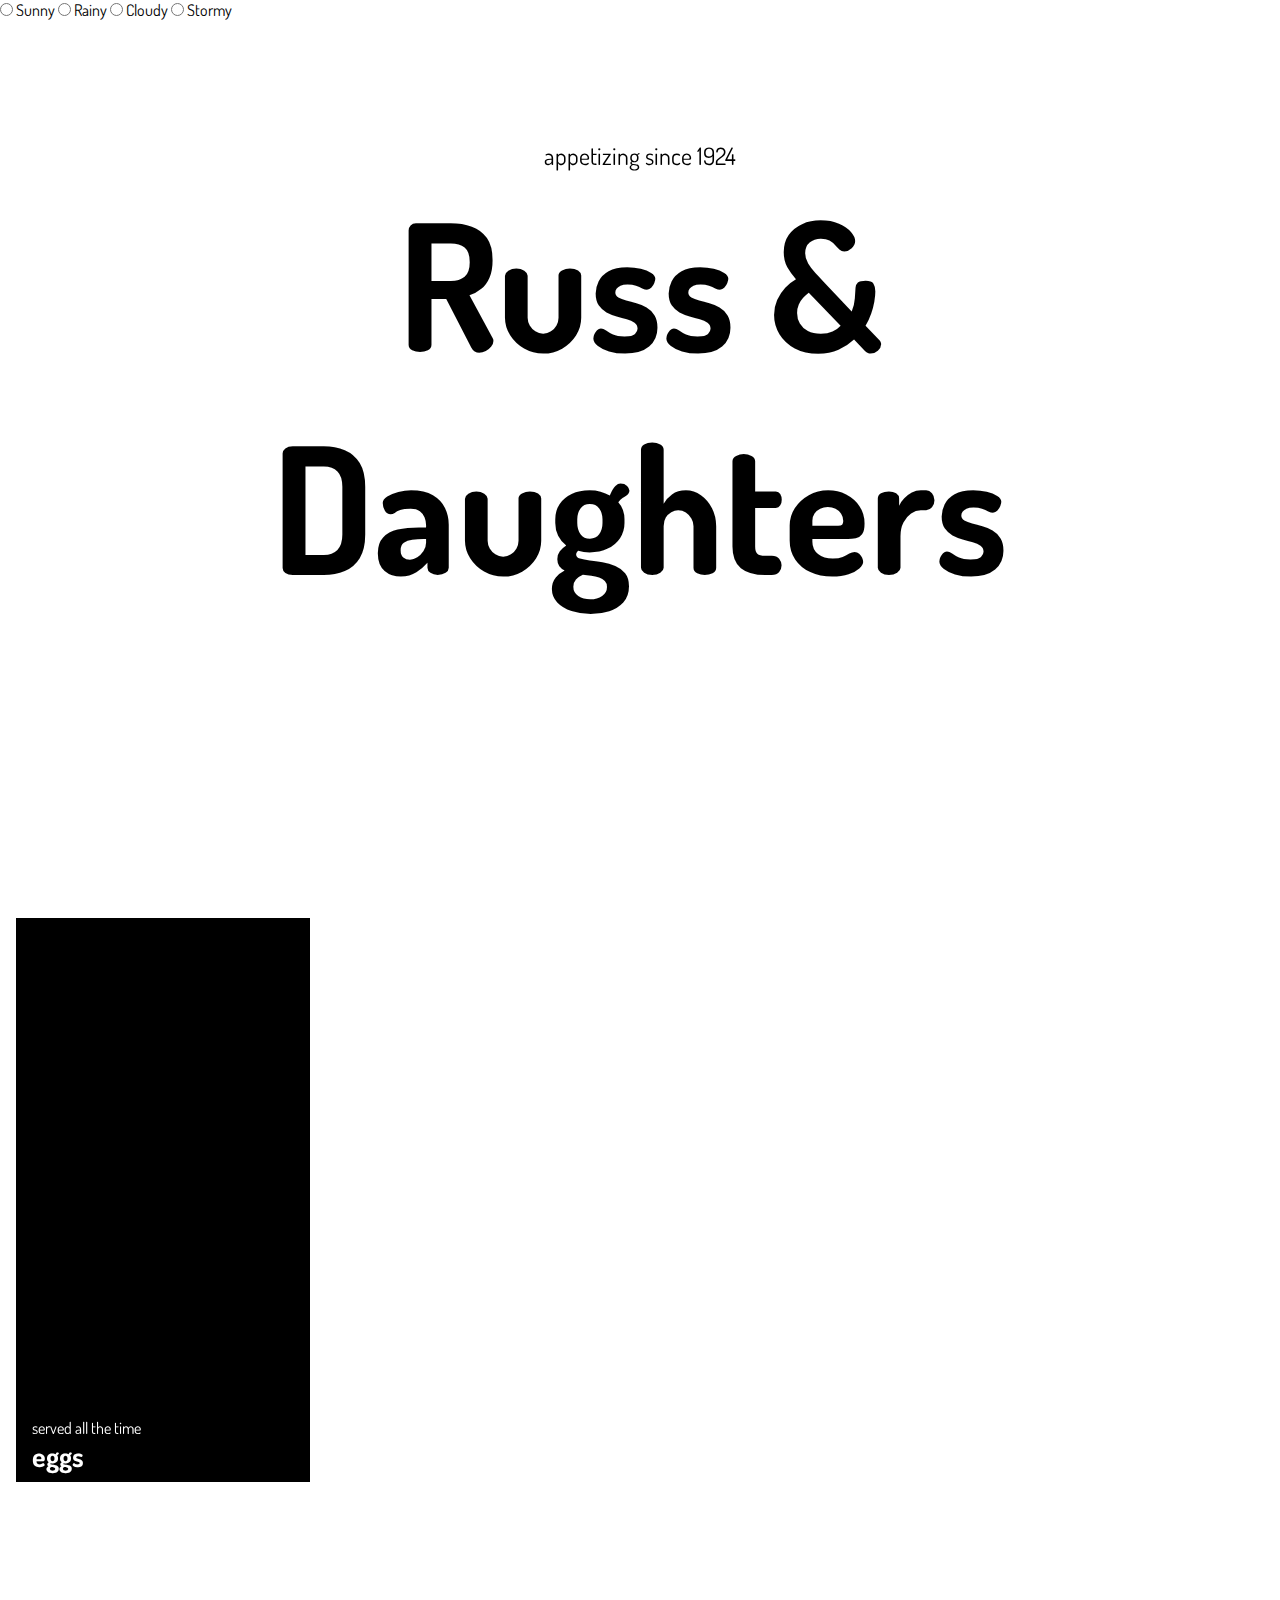
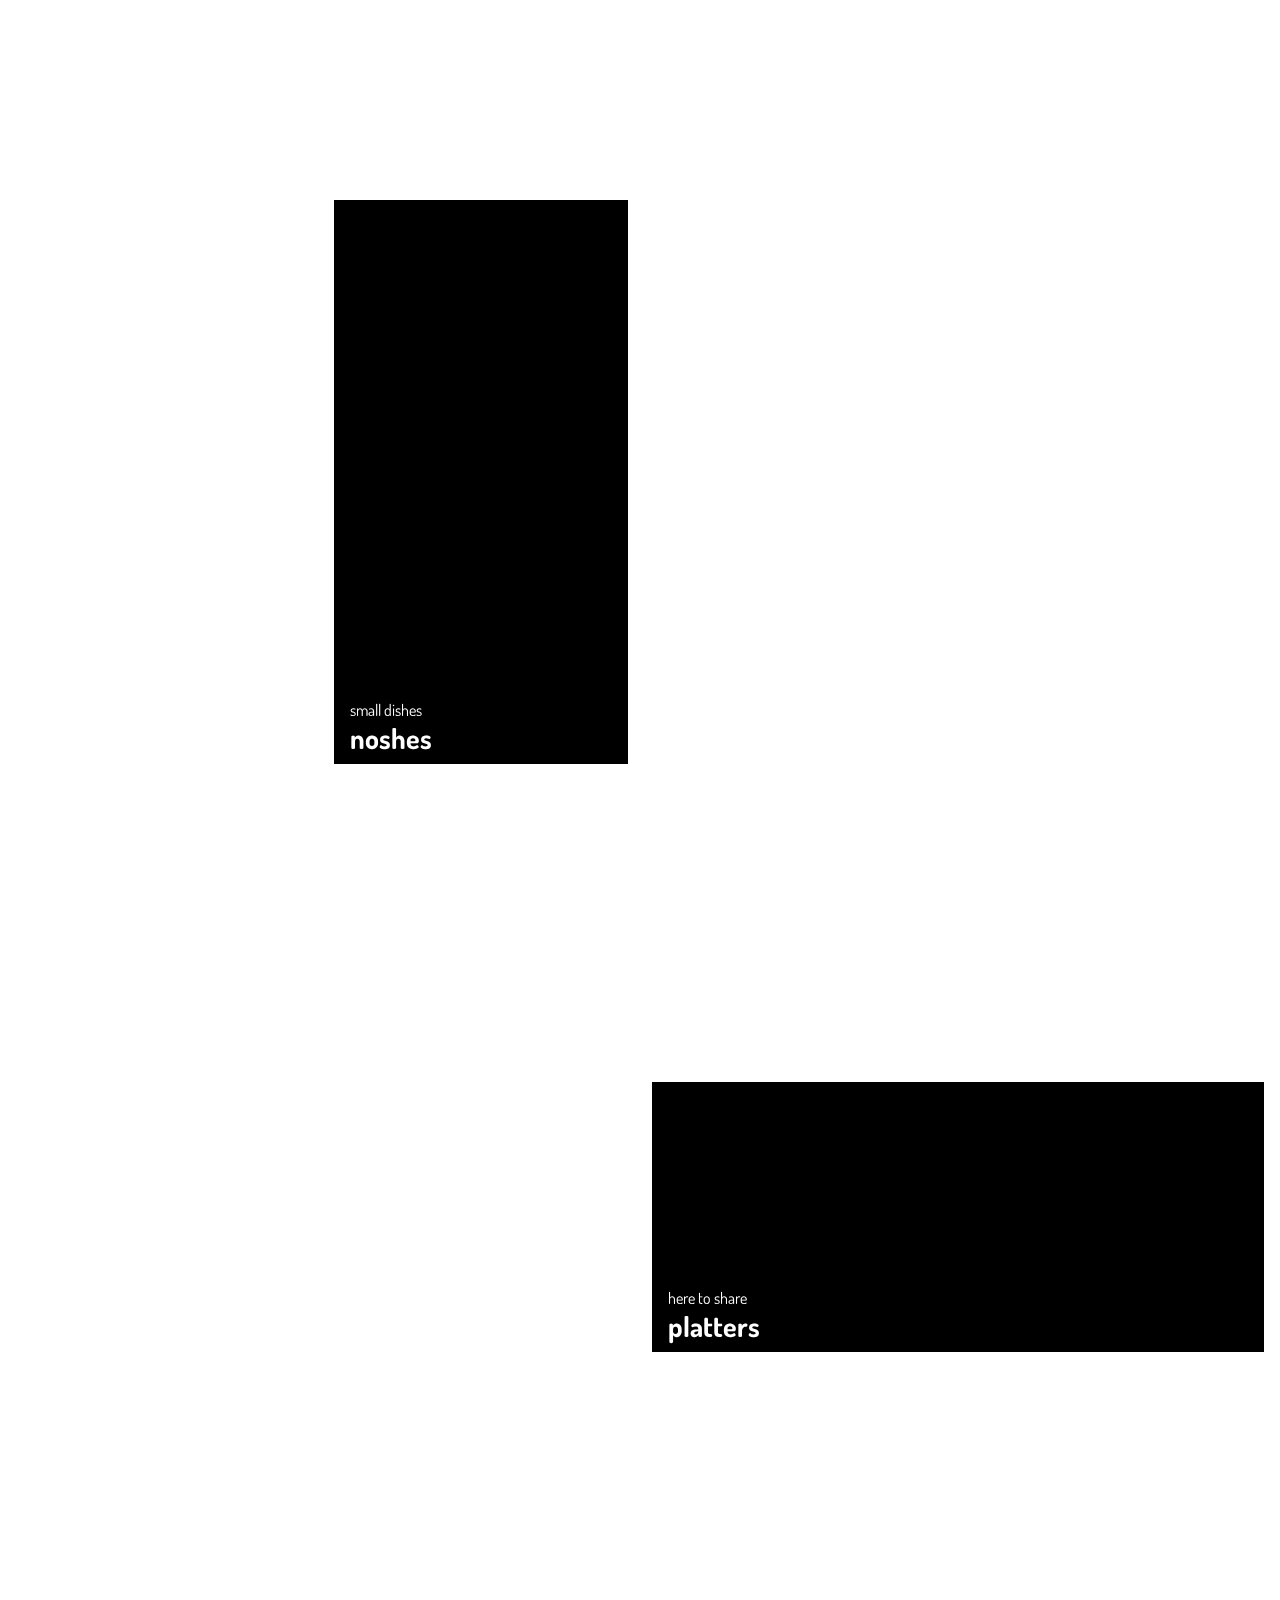
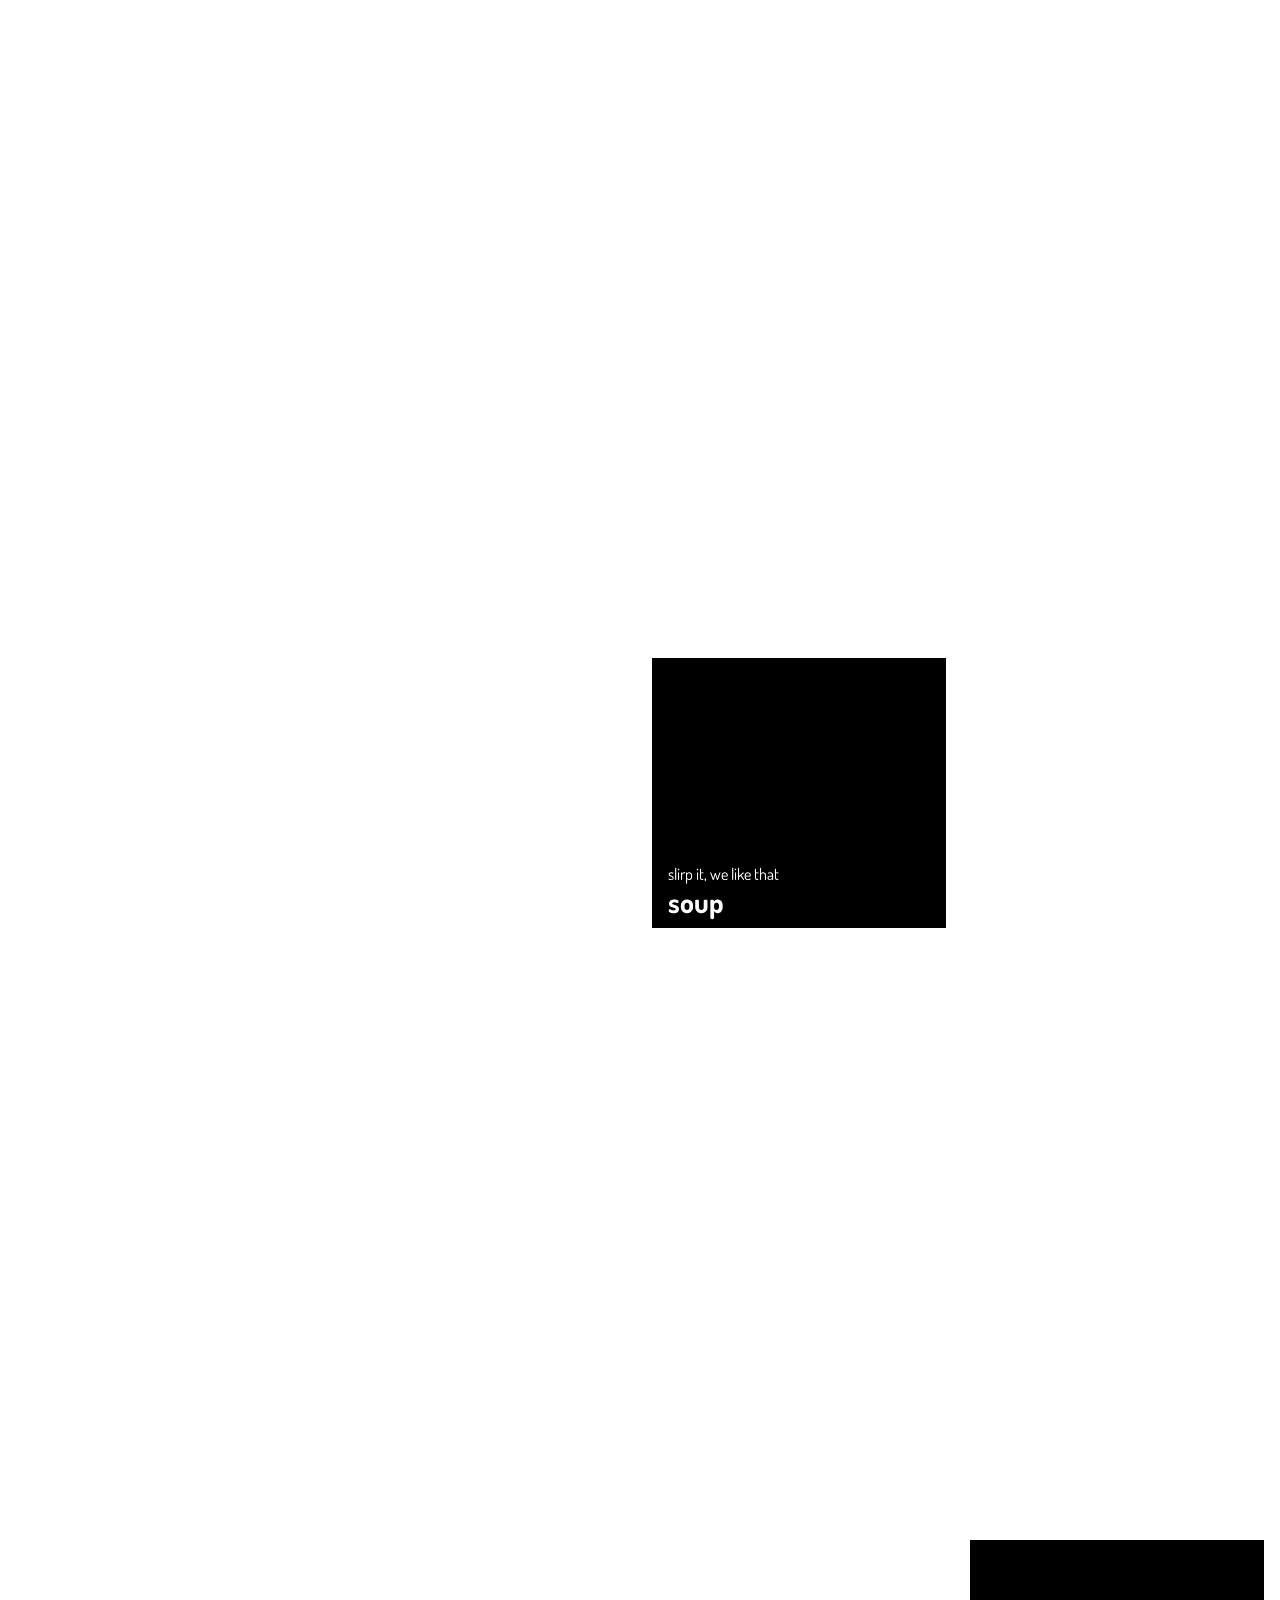
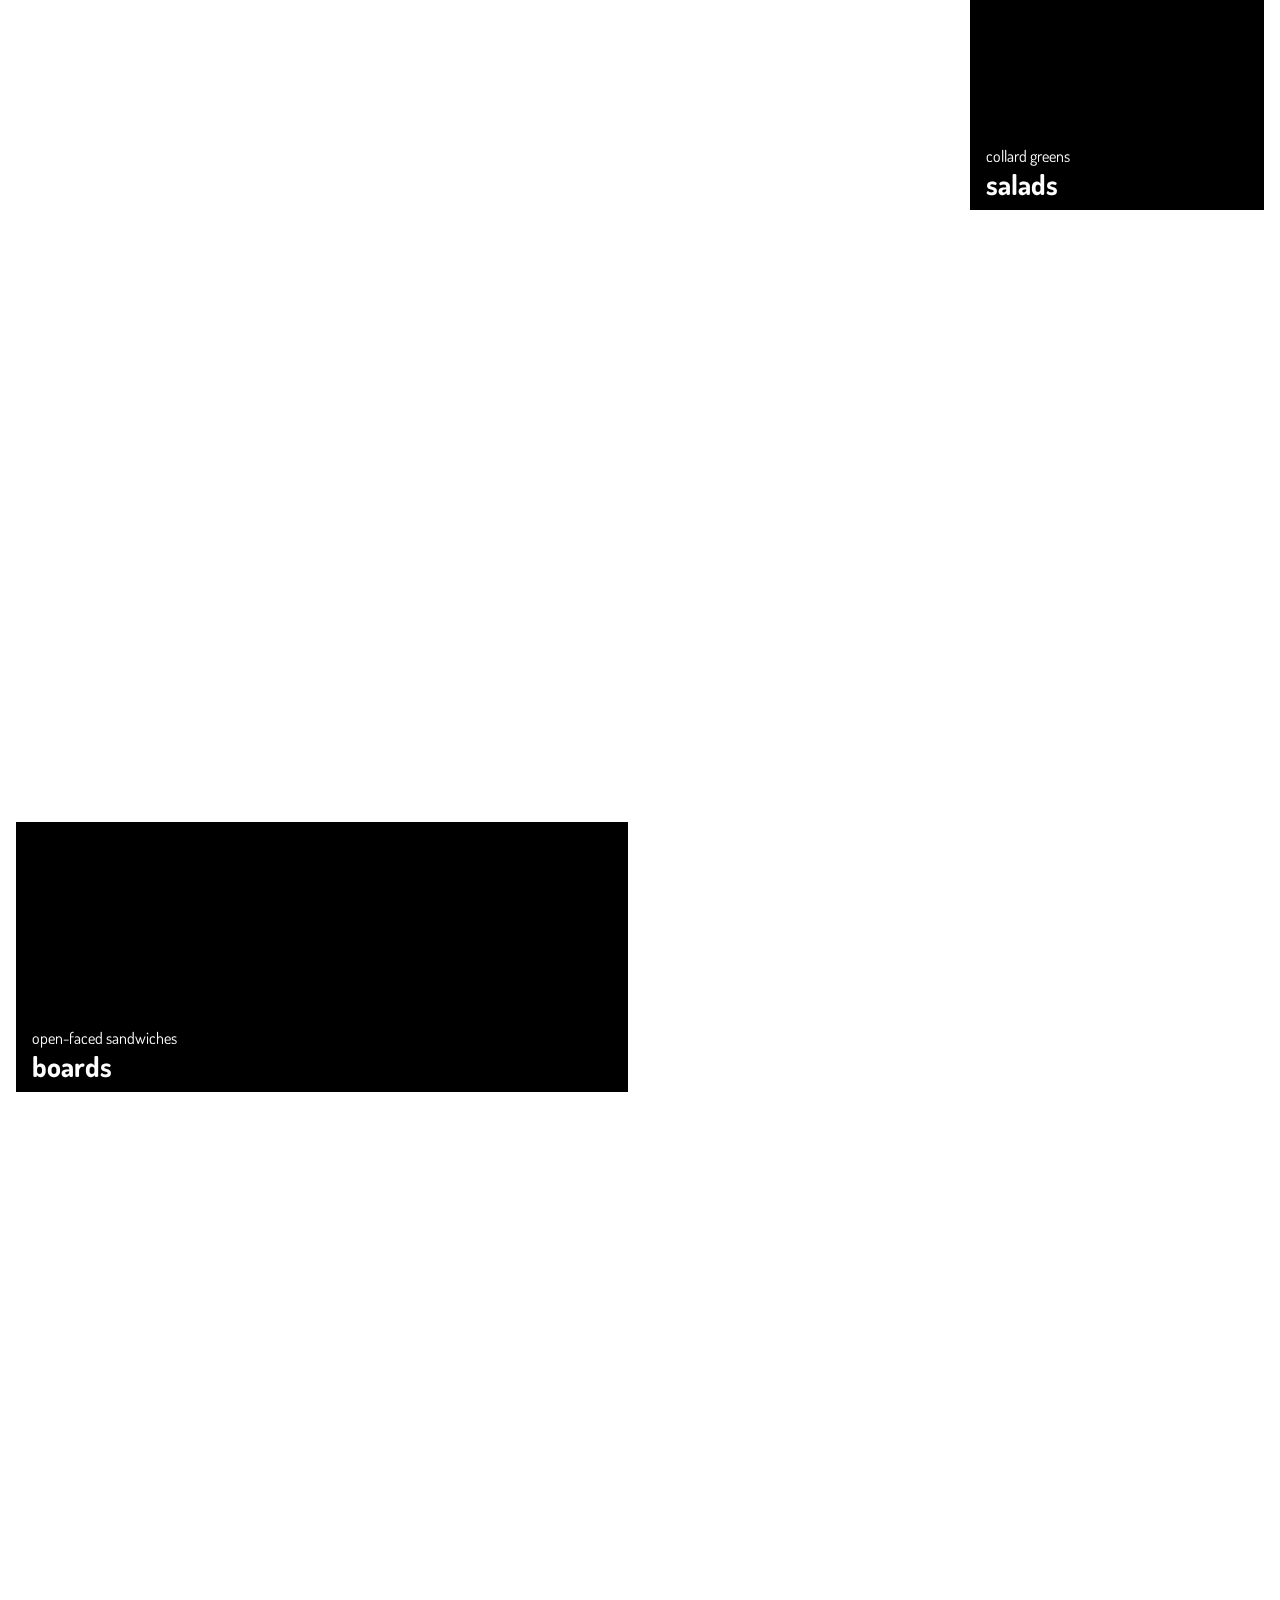
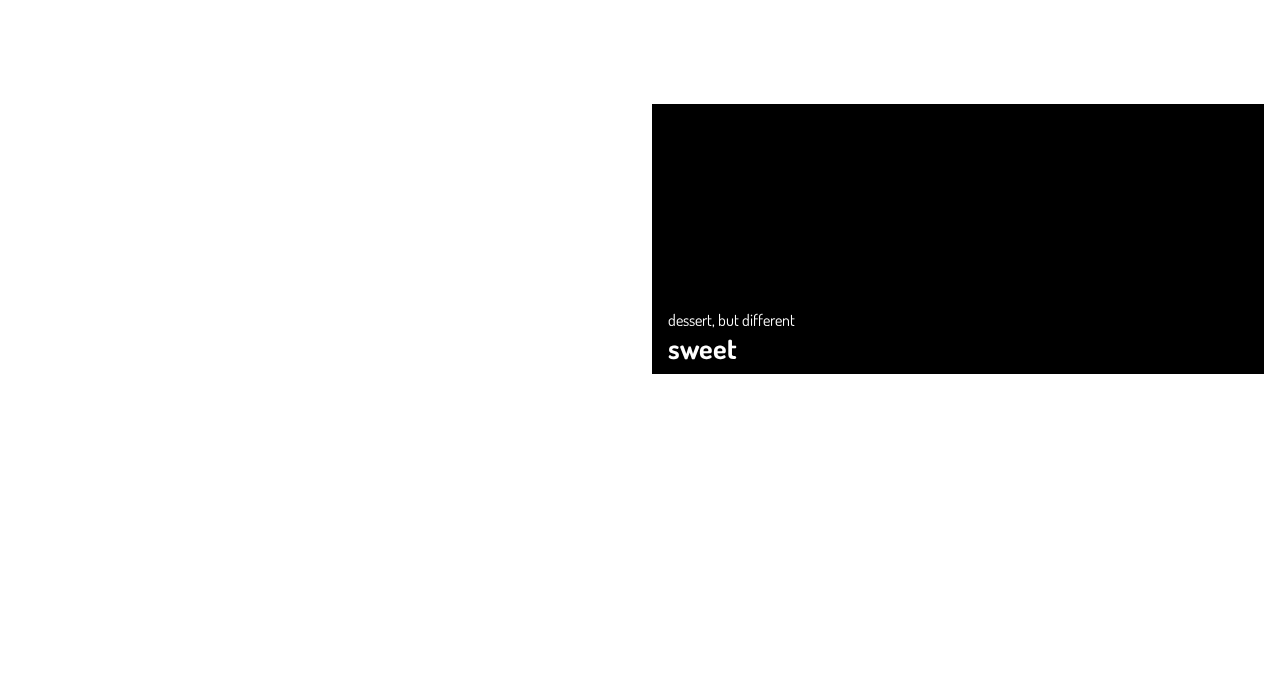
<file: src/index.html>
<!DOCTYPE html>
<html>
<head>
    <meta charset="utf-8">
		<meta name="viewport" content="width=device-width, initial-scale=-1">
    <link href="css/styles.css" rel="stylesheet">
    <title>Russ & Daughters</title>
</head>

<body class="root">

  <input class="switch switch--sunny" name="switch" type="radio">
  <label class="switch__label">Sunny</label>

  <input class="switch switch--rainy" name="switch" type="radio">
  <label class="switch__label">Rainy</label>

  <input class="switch switch--cloudy" name="switch" type="radio">
  <label class="switch__label">Cloudy</label>

  <input class="switch switch--stormy" name="switch" type="radio">
  <label class="switch__label">Stormy</label>

	<main class="menu">

			<header class="logo">
				<p class="logo__subtitle">appetizing since 1924</p>
				<h1 class="logo__title"><span>Russ</span> <span>&</span> <span>Daughters</span></h1>
			</header>

			<section class="section section--eggs">

					<header class="section__header">
						<h2 class="section__header__title">eggs</h2>
						<p class="section__header__subtitle">served all the time</p>
					</header>

					<article class="section__dish">
						<div class="section__dish__prize">15</div>
						<h3 class="section__dish__title">lox, eggs &amp; onions</h3>
						<p class="section__dish__subtitle">with toasted shissel rye</p>
					</article>

					<article class="section__dish">
						<div class="section__dish__prize">19</div>
						<h3 class="section__dish__title">sturgeon, eggs &amp; onion</h3>
						<p class="section__dish__subtitle">with toasted pumpernickel</p>
					</article>

					<article class="section__dish">
						<div class="section__dish__prize">12</div>
						<h3 class="section__dish__title">bella's matzo brei</h3>
						<p class="section__dish__subtitle">matzo, egg, applesauce, sour cream</p>
					</article>

					<article class="section__dish">
						<div class="section__dish__prize">16</div>
						<h3 class="section__dish__title">lower sunny side</h3>
						<p class="section__dish__subtitle">sunny side up eggs, gaspe nova salmon, potato latkes</p>
					</article>

					<article class="section__dish">
						<div class="section__dish__prize">18</div>
						<h3 class="section__dish__title">eggs benny</h3>
						<p class="section__dish__subtitle">poached eggs, scottish smoked salmon, sautéed spinach, hollandaise, challah</p>
					</article>

					<article class="section__dish">
						<div class="section__dish__prize">15</div>
						<h3 class="section__dish__title">farm egg omelette</h3>
						<p class="section__dish__subtitle">gaspe nova salmon, cream cheese</p>
					</article>

					<article class="section__dish">
						<div class="section__dish__prize">180</div>
						<h3 class="section__dish__title">soft scrambled eggs &amp; caviar</h3>
						<p class="section__dish__subtitle">custard-like egg, caviar with challah</p>
					</article>

			</section>

			<section class="section section--noshes">

				<header class="section__header">
					<h2 class="section__header__title">noshes</h2>
					<p class="section__header__subtitle">small dishes</p>
				</header>

				<article class="section__dish">
					<div class="section__dish__prize">13</div>
					<h3 class="section__dish__title">potato latkes</h3>
					<p class="section__dish__subtitle">salmon roe and creme fraiche</p>
				</article>

				<article class="section__dish">
					<div class="section__dish__prize">10</div>
					<h3 class="section__dish__title">kasha varnishkas</h3>
					<p class="section__dish__subtitle">buckwheat, caramelized onion, bowtie egg noodles</p>
				</article>

				<article class="section__dish">
					<div class="section__dish__prize">10</div>
					<h3 class="section__dish__title">super heebster</h3>
					<p class="section__dish__subtitle">whitefish &amp; baked salmon salad, horseradish dill cream cheese, bagel toast</p>
				</article>

				<article class="section__dish">
					<div class="section__dish__prize">12</div>
					<h3 class="section__dish__title">pastrami russ</h3>
					<p class="section__dish__subtitle">pastrami-cured salmon, muenster cheese, sauerkraut, mustard, pickle, pretzel roll</p>
				</article>

				<article class="section__dish">
					<div class="section__dish__prize">7</div>
					<h3 class="section__dish__title">sours</h3>
					<p class="section__dish__subtitle">pickled vegetables, pickles from the barrel</p>
				</article>

			</section>

			<section class="section section--platters">
				<header class="section__header">
					<h2 class="section__header__title">platters</h2>
					<p class="section__header__subtitle">here to share</p>
				</header>

				<div class="container--platters">

					<article class="section__dish">
						<div class="section__dish__prize">95</div>
						<h3 class="section__dish__title">smoked fish</h3>
						<p class="section__dish__subtitle">with cream cheese, tomato, capers &amp; new potato salad</p>
					</article>

					<article class="section__dish">
						<div class="section__dish__prize">80</div>
						<h3 class="section__dish__title">the hattie</h3>
						<p class="section__dish__subtitle">3 types of smoked fish and sable</p>
					</article>

					<article class="section__dish">
						<div class="section__dish__prize">70</div>
						<h3 class="section__dish__title">the ida</h3>
						<p class="section__dish__subtitle">3 types of smoked salmon, capers, dille and a bread basket</p>
					</article>

					<article class="section__dish">
						<div class="section__dish__prize">90</div>
						<h3 class="section__dish__title">the anne</h3>
						<p class="section__dish__subtitle">gaspe nova salmon, private stock sturgeon, wild alaskan salmon roe</p>
					</article>

				</div>

			</section>

			<section class="section section--soup">

				<header class="section__header">
					<h2 class="section__header__title">soup</h2>
					<p class="section__header__subtitle">slirp it, we like that</p>
				</header>

				<article class="section__dish">
					<div class="section__dish__prize">8</div>
					<h3 class="section__dish__title">chicken matzo ball</h3>
				</article>

				<article class="section__dish">
					<div class="section__dish__prize">8</div>
					<h3 class="section__dish__title">mushroom barley</h3>
				</article>

				<article class="section__dish">
					<div class="section__dish__prize">8</div>
					<h3 class="section__dish__title">borscht</h3>
					<p class="section__dish__subtitle">served chilled</p>
				</article>

				<article class="section__dish">
					<div class="section__dish__prize">10</div>
					<h3 class="section__dish__title">smoked whitefish chowder</h3>
				</article>

			</section>

			<section class="section section--salads">
				<header class="section__header">
					<h2 class="section__header__title">salads</h2>
					<p class="section__header__subtitle">collard greens</p>
				</header>

				<article class="section__dish">
					<div class="section__dish__prize">9</div>
					<h3 class="section__dish__title">mixed green</h3>
					<p class="section__dish__subtitle">with citrus dressing</p>
				</article>

				<article class="section__dish">
					<div class="section__dish__prize">14</div>
					<h3 class="section__dish__title">smoked trout&potato</h3>
					<p class="section__dish__subtitle">with mustard dressing</p>
				</article>

				<article class="section__dish">
					<div class="section__dish__prize">14</div>
					<h3 class="section__dish__title">chopped salad</h3>
					<p class="section__dish__subtitle">with buttermilk dressing</p>
				</article>

			</section>

			<section class="section section--boards">
				<header class="section__header">
					<h2 class="section__header__title">boards</h2>
					<p class="section__header__subtitle">open-faced sandwiches</p>
				</header>

				<div class="container--boards">

					<article class="section__dish">
						<div class="section__dish__prize">16</div>
						<h3 class="section__dish__title">the classic</h3>
						<p class="section__dish__subtitle">gaspe nova smoked salmon, cream cheese, tomato, onion, capers</p>
					</article>

					<article class="section__dish">
						<div class="section__dish__prize">22</div>
						<h3 class="section__dish__title">mensch</h3>
						<p class="section__dish__subtitle">sturgeon, butter, tomato, onion, capers</p>
					</article>

					<article class="section__dish">
						<div class="section__dish__prize">18</div>
						<h3 class="section__dish__title">shtetl</h3>
						<p class="section__dish__subtitle">smoked sable, goat cream cheese, tomato, onion, capers</p>
					</article>

					<article class="section__dish">
						<div class="section__dish__prize">16</div>
						<h3 class="section__dish__title">yum kippered</h3>
						<p class="section__dish__subtitle">kippered salmon, cream cheese, tomato, onion, capers</p>
					</article>

				</div>

			</section>

			<section class="section section--sweet">
				<header class="section__header">
					<h2 class="section__header__title">sweet</h2>
					<p class="section__header__subtitle">dessert, but different</p>
				</header>

				<div class="container--sweet">
					<article class="section__dish">
						<div class="section__dish__prize">10</div>
						<h3 class="section__dish__title" >babka french toast</h3>
						<p class="section__dish__subtitle">chocolate babka and berries</p>
					</article>

					<article class="section__dish">
						<div class="section__dish__prize">6</div>
						<h3 class="section__dish__title">grandpa's grapefruit</h3>
						<p class="section__dish__subtitle">grapefruit with maple syrup</p>
					</article>

					<article class="section__dish">
						<div class="section__dish__prize">8</div>
						<h3 class="section__dish__title">halvah ice cream</h3>
						<p class="section__dish__subtitle">halvah, sesame, salted caramel</p>
					</article>

					<article class="section__dish">
						<div class="section__dish__prize">7</div>
						<h3 class="section__dish__title">noodle kugel</h3>
						<p class="section__dish__subtitle">farmer cheese, raisins, egg noodles</p>
					</article>

					<article class="section__dish">
						<div class="section__dish__prize">8</div>
						<h3 class="section__dish__title">blintzes</h3>
					</article>

					<article class="section__dish">
						<div class="section__dish__prize">8</div>
						<h3 class="section__dish__title">cookie plate</h3>
					</article>

        </div>

			</section>

	</main>

</body>
</html>
</file>
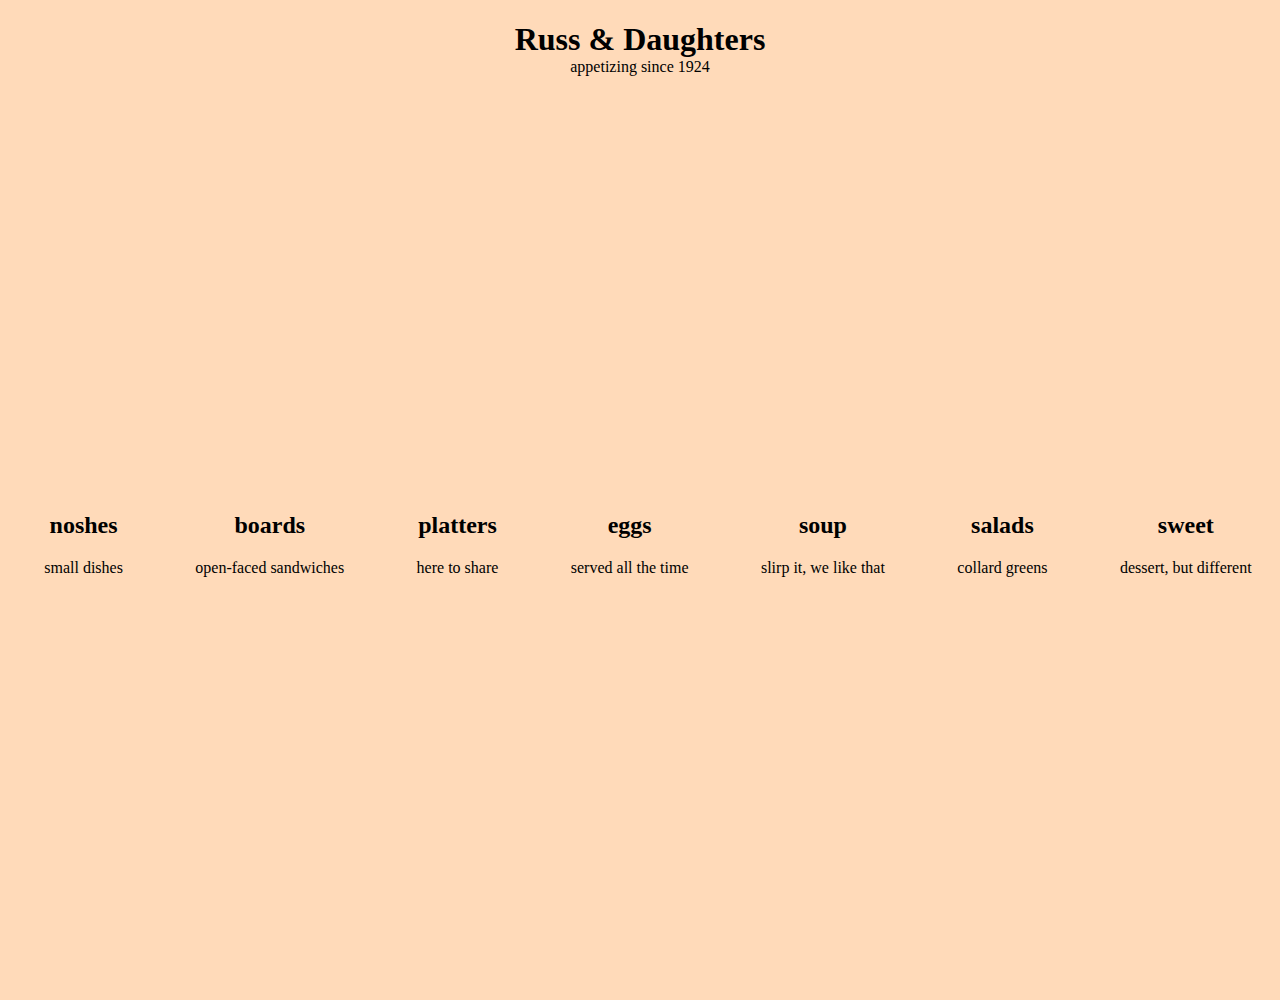
<file: week1/index.html>
<!DOCTYPE html>
<html>
<head>
	<meta charset="utf-8" />
	<title>Russ & Daughters</title>
	<meta name="viewport" content="width=device-width, initial-scale=1">
  <link rel="stylesheet" href="css/styles.css">
	<!-- SUGGESTIONS FOR STYLING
	https://duckduckgo.com/?q=beautiful+restaurant+menus&t=ffab&iax=images&ia=images
-->
<body class="body">

<header class="header">
	<h1 class="h1"><span>Russ</span> <span>&</span> <span>Daughters</span></h1>
	<p class="p">appetizing since 1924</p>
</header>

<main class="main">

<section class="section">
	<header class="header header-dishes">
		<h2 class="h2">noshes</h2>
		<p class="p">small dishes</p>
	</header>

<!-- 	<article>
		<h3>Russ &amp;  Daughters Knishes</h3>
		<p>Potato, carmelized onion, mustard</p>
		<div>8</div>
	</article>

	<article>
		<h3>Hot Smoke/Cold Smoke</h3>
		<p>Kippered baked Salmon &amp; Scottish smoked salmon spread, waffle-cut potato chips</p>
		<div>13</div>
	</article>

	<article>
		<h3>Potato latkes</h3>
		<p>Salmon roe and creme fraiche</p>
		<div>13</div>
	</article>

	<article>
		<h3>Kasha Varnishkas</h3>
		<p>buckwheat, caramelized onion, bowtie egg noodles</p>
	</article>

	<article>
		<h3>Chopped liver</h3>
		<p>Matzo, pickled red onion</p>
		<div>9</div>
	</article>

	<article>
		<h3>Super heebster</h3>
		<p>whitefish &amp; baked salmon salad, wasabi-infused fish roe, horseradish dill cream cheese, bagel toast</p>
		<div>10</div>
	</article>

	<article>
		<h3>Pastrami Russ</h3>
		<p>pastrami-cured salmon, muenster cheese, sauerkraut, mustard, pickle, pretzel roll</p>
		<div>12</div>
	</article>

	<article>
		<h3>sours</h3>
		<p>pickled vegetables, pickles from the barrel</p>
		<div>7</div>
	</article> -->
</section>


<section class="section">
	<header class="header">
		<h2 class="h2">boards</h2>
		<p class="p">open-faced sandwiches</p>
	</header>
<!--
	<article>
		<h3>the classic</h3>
		<p>gaspe nova smoked salmon, cream cheese, bagel-bialy, tomato, onion, capers</p>
		<div>16</div>
	</article>

	<article>
		<h3>mensch</h3>
		<p>sturgeon, butter, bagel/bialy, tomato, onion, capers</p>
		<div>22</div>
	</article>

	<article>
		<h3>shtetl</h3>
		<p>smoked sable, goat cream cheese, bagel-bialy, tomato, onion, capers</p>
		<div>18</div>
	</article>

	<article>
		<h3>yum kippered</h3>
		<p>kippered (baked) salmon, cream cheese, bagel/bialy, tomato, onion, capers</p>
		<div>16</div>
	</article> -->
</section>


<section class="section">
	<header class="header">
		<h2 class="h2">platters</h2>
		<p class="p">here to share</p>
	</header>
<!--
	<article>
		<h3>smoked fish</h3>
		<p><em>Serves 3 - 4 people</em> with cream cheese, onion, tomato, capers &amp; new potato salad and Russ &amp; daughters bread basket</p>
	</article>

	<article>
		<h3>the hattie</h3>
		<p>smoked whitefish, kippered (baked) salmon, gaspe nova smoked salmon, sable</p>
		<div>80</div>
	</article>

	<article>
		<h3>the ida</h3>
		<p>scottish smoked salmon, gaspe nova smoked salmon, pastrami-cured salmon, gravlox</p>
		<div>70</div>
	</article>

	<article>
		<h3>the anne</h3>
		<p>western nova smoked salmon, private stock sturgeon, sable, smoked brook trout, wild alaskan salmon roe</p>
		<div>90</div>
	</article> -->
</section>


<section class="section">
	<header class="header">
		<h2 class="h2">eggs</h2>
		<p class="p">served all the time</p>
	</header>
<!--
	<blockquote>
		<p>"Ess gezinter hayt."</p>
		<p>Eat in good health.</p>
		<cite>— Yiddish idiom</cite>
	</blockquote>

	<article>
		<h3>Lox, eggs &amp; onions</h3>
		<p>with toasted shissel rye</p>
		<div>15</div>
	</article>

	<article>
		<h3>sturgeon, eggs &amp; onion</h3>
		<p>with toasted pumpernickel</p>
		<div>19</div>
	</article>

	<article>
		<h3>bella's matzo brei</h3>
		<p>matzo, egg, applesauce, sour cream</p>
		<div>12</div>
	</article>

	<article>
		<h3>lower sunny side</h3>
		<p>sunny side up eggs, gaspe nova smoked salmon, potato latkes</p>
		<div>16</div>
	</article>

	<article>
		<h3>eggs benny</h3>
		<p>poached eggs, scottish smoked salmon, sautéed spinach, hollandaise, challah</p>
		<div>18</div>
	</article>

	<article>
		<h3>farm egg omelette</h3>
		<p>gaspe nova smoked salmon, cream cheese</p>
		<div>15</div>
	</article>

	<article>
		<h3>soft scrambled eggs &amp; caviar</h3>
		<p>custard-like egg, caviar with challah</p>
		<div>180</div>
	</article> -->
</section>


<section class="section">
	<header class="header">
		<h2 class="h2">soup</h2>
		<p class="p">slirp it, we like that</p>
	</header>
<!--
	<article>
		<h3>Matzo Ball</h3>
		<p>chicken, vegetables, matzo ball</p>
		<div>8</div>
	</article>

	<article>
		<h3>Mushroom Barley</h3>
		<p>mushrooms, barley with shissel rye bread</p>
		<div>8</div>
	</article>

	<article>
		<h3>Borscht</h3>
		<p>served chilled: beets, sour cream, dill with pumpernickel</p>
		<div>8</div>
	</article>

	<article>
		<h3>Smoked Whitefish Chowder</h3>
		<p>dill, esplette pepper, matzo</p>
		<div>10</div>
	</article> -->
</section>


<section class="section">
	<header class="header">
		<h2 class="h2">salads</h2>
		<p class="p">collard greens</p>
	</header>
<!-- 	<article>
		<h3>Mixed Green<div>9</div></h3>
		<p>greens, fennel, dill, capers, citrus dressing</p>
	</article>

	<article>
		<h3>Chopped Salad<div>14</div></h3>
		<p>smoked whitefish, avocado, beets, egg, apple, mixed greens, matzo, buttermilk dressing</p>
	</article>

	<article>
		<h3>Smoked Trout& Potato</h3>
		<p>smoked trout, watercress, caper mustard dressing</p>
		<div>14</div>
	</article> -->
</section>


<section class="section">
	<header class="header">
		<h2 class="h2">sweet</h2>
		<p class="p">dessert, but different</p>
	</header>
<!-- 	<blockquote>
		<p>"A moltsayt on a tsimes iz via a mayse on a moshl."</p>
		<p>A meal without a sweet dish is like a story without a moral.</p>
		<cite>— Yiddish idiom</cite>
	</blockquote>


	<article>
		<h3>blintzes</h3>
		<p>fruit compote, sour cream</p>
		<div>8</div>
	</article>

	<article>
		<h3>babka french toast</h3>
		<p>chocolate babka, sour cream, berries</p>
		<div>10</div>
	</article>

	<article>
		<h3>noodle kugel</h3>
		<p>farmer cheese, raisins, egg noodles</p>
		<div>7</div>
	</article>

	<article>
		<h3>challah bread pudding</h3>
		<p>dried apricots, caramel sauce</p>
		<div>9</div>
	</article>

	<article>
		<h3>halvah ice cream</h3>
		<p>halvah, sesame, salted caramel</p>
		<div>8</div>
	</article>

	<article>
		<h3>grandpa's grapefruit</h3>
		<p>grapefruit, white germ, maple syrup</p>
		<div>6</div>
	</article>

	<article>
		<h3>baked farmer cheese</h3>
		<p>blueberry, walnut &amp; honey with pumpernickel</p>
		<div>7</div>
	</article>

	<article>
		<h3>cookie plate</h3>
		<p>Russ &amp; daughters cookies &amp; sweets</p>
		<div>8</div>
	</article> -->
</section>

</main>

<!-- HTML taken and adjusted from https://codepen.io/julesforrest/pen/VqXvgQ -->

</body>
</html>
</file>
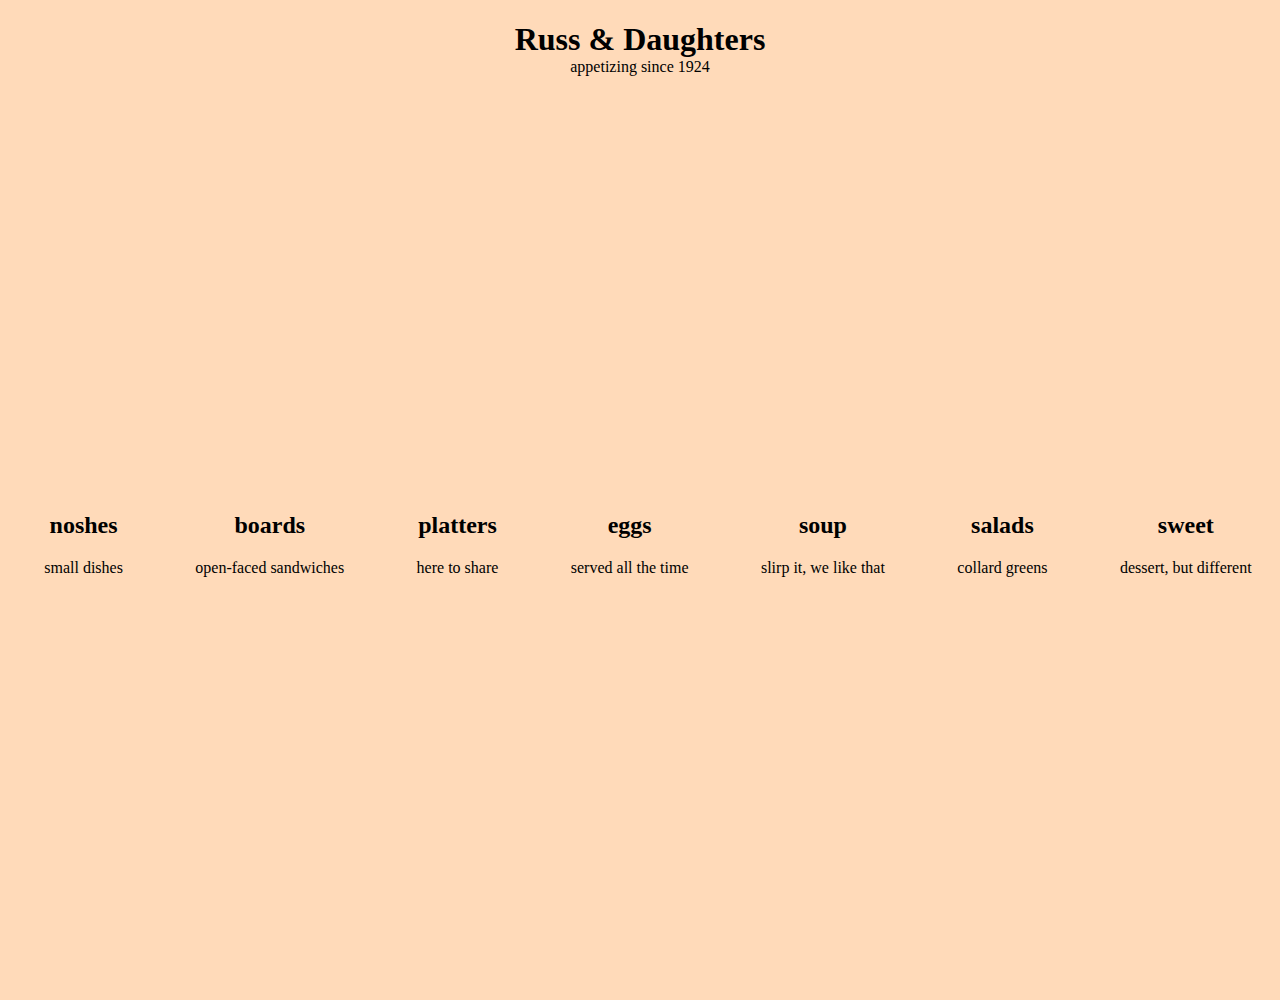
<file: src/concepten/bars.html>
<!DOCTYPE html>
<html>
<head>
	<meta charset="utf-8" />
	<title>Russ & Daughters</title>
	<meta name="viewport" content="width=device-width, initial-scale=1">
  <link rel="stylesheet" href="bars.css">
	<!-- SUGGESTIONS FOR STYLING
	https://duckduckgo.com/?q=beautiful+restaurant+menus&t=ffab&iax=images&ia=images
-->
<body class="body">

<header class="header">
	<h1 class="h1"><span>Russ</span> <span>&</span> <span>Daughters</span></h1>
	<p class="p">appetizing since 1924</p>
</header>

<main class="main">

<section class="section">
	<header class="header header-dishes">
		<h2 class="h2">noshes</h2>
		<p class="p">small dishes</p>
	</header>

<!-- 	<article>
		<h3>Russ &amp;  Daughters Knishes</h3>
		<p>Potato, carmelized onion, mustard</p>
		<div>8</div>
	</article>

	<article>
		<h3>Hot Smoke/Cold Smoke</h3>
		<p>Kippered baked Salmon &amp; Scottish smoked salmon spread, waffle-cut potato chips</p>
		<div>13</div>
	</article>

	<article>
		<h3>Potato latkes</h3>
		<p>Salmon roe and creme fraiche</p>
		<div>13</div>
	</article>

	<article>
		<h3>Kasha Varnishkas</h3>
		<p>buckwheat, caramelized onion, bowtie egg noodles</p>
	</article>

	<article>
		<h3>Chopped liver</h3>
		<p>Matzo, pickled red onion</p>
		<div>9</div>
	</article>

	<article>
		<h3>Super heebster</h3>
		<p>whitefish &amp; baked salmon salad, wasabi-infused fish roe, horseradish dill cream cheese, bagel toast</p>
		<div>10</div>
	</article>

	<article>
		<h3>Pastrami Russ</h3>
		<p>pastrami-cured salmon, muenster cheese, sauerkraut, mustard, pickle, pretzel roll</p>
		<div>12</div>
	</article>

	<article>
		<h3>sours</h3>
		<p>pickled vegetables, pickles from the barrel</p>
		<div>7</div>
	</article> -->
</section>


<section class="section">
	<header class="header">
		<h2 class="h2">boards</h2>
		<p class="p">open-faced sandwiches</p>
	</header>
<!--
	<article>
		<h3>the classic</h3>
		<p>gaspe nova smoked salmon, cream cheese, bagel-bialy, tomato, onion, capers</p>
		<div>16</div>
	</article>

	<article>
		<h3>mensch</h3>
		<p>sturgeon, butter, bagel/bialy, tomato, onion, capers</p>
		<div>22</div>
	</article>

	<article>
		<h3>shtetl</h3>
		<p>smoked sable, goat cream cheese, bagel-bialy, tomato, onion, capers</p>
		<div>18</div>
	</article>

	<article>
		<h3>yum kippered</h3>
		<p>kippered (baked) salmon, cream cheese, bagel/bialy, tomato, onion, capers</p>
		<div>16</div>
	</article> -->
</section>


<section class="section">
	<header class="header">
		<h2 class="h2">platters</h2>
		<p class="p">here to share</p>
	</header>
<!--
	<article>
		<h3>smoked fish</h3>
		<p><em>Serves 3 - 4 people</em> with cream cheese, onion, tomato, capers &amp; new potato salad and Russ &amp; daughters bread basket</p>
	</article>

	<article>
		<h3>the hattie</h3>
		<p>smoked whitefish, kippered (baked) salmon, gaspe nova smoked salmon, sable</p>
		<div>80</div>
	</article>

	<article>
		<h3>the ida</h3>
		<p>scottish smoked salmon, gaspe nova smoked salmon, pastrami-cured salmon, gravlox</p>
		<div>70</div>
	</article>

	<article>
		<h3>the anne</h3>
		<p>western nova smoked salmon, private stock sturgeon, sable, smoked brook trout, wild alaskan salmon roe</p>
		<div>90</div>
	</article> -->
</section>


<section class="section">
	<header class="header">
		<h2 class="h2">eggs</h2>
		<p class="p">served all the time</p>
	</header>
<!--
	<blockquote>
		<p>"Ess gezinter hayt."</p>
		<p>Eat in good health.</p>
		<cite>— Yiddish idiom</cite>
	</blockquote>

	<article>
		<h3>Lox, eggs &amp; onions</h3>
		<p>with toasted shissel rye</p>
		<div>15</div>
	</article>

	<article>
		<h3>sturgeon, eggs &amp; onion</h3>
		<p>with toasted pumpernickel</p>
		<div>19</div>
	</article>

	<article>
		<h3>bella's matzo brei</h3>
		<p>matzo, egg, applesauce, sour cream</p>
		<div>12</div>
	</article>

	<article>
		<h3>lower sunny side</h3>
		<p>sunny side up eggs, gaspe nova smoked salmon, potato latkes</p>
		<div>16</div>
	</article>

	<article>
		<h3>eggs benny</h3>
		<p>poached eggs, scottish smoked salmon, sautéed spinach, hollandaise, challah</p>
		<div>18</div>
	</article>

	<article>
		<h3>farm egg omelette</h3>
		<p>gaspe nova smoked salmon, cream cheese</p>
		<div>15</div>
	</article>

	<article>
		<h3>soft scrambled eggs &amp; caviar</h3>
		<p>custard-like egg, caviar with challah</p>
		<div>180</div>
	</article> -->
</section>


<section class="section">
	<header class="header">
		<h2 class="h2">soup</h2>
		<p class="p">slirp it, we like that</p>
	</header>
<!--
	<article>
		<h3>Matzo Ball</h3>
		<p>chicken, vegetables, matzo ball</p>
		<div>8</div>
	</article>

	<article>
		<h3>Mushroom Barley</h3>
		<p>mushrooms, barley with shissel rye bread</p>
		<div>8</div>
	</article>

	<article>
		<h3>Borscht</h3>
		<p>served chilled: beets, sour cream, dill with pumpernickel</p>
		<div>8</div>
	</article>

	<article>
		<h3>Smoked Whitefish Chowder</h3>
		<p>dill, esplette pepper, matzo</p>
		<div>10</div>
	</article> -->
</section>


<section class="section">
	<header class="header">
		<h2 class="h2">salads</h2>
		<p class="p">collard greens</p>
	</header>
<!-- 	<article>
		<h3>Mixed Green<div>9</div></h3>
		<p>greens, fennel, dill, capers, citrus dressing</p>
	</article>

	<article>
		<h3>Chopped Salad<div>14</div></h3>
		<p>smoked whitefish, avocado, beets, egg, apple, mixed greens, matzo, buttermilk dressing</p>
	</article>

	<article>
		<h3>Smoked Trout& Potato</h3>
		<p>smoked trout, watercress, caper mustard dressing</p>
		<div>14</div>
	</article> -->
</section>


<section class="section">
	<header class="header">
		<h2 class="h2">sweet</h2>
		<p class="p">dessert, but different</p>
	</header>
<!-- 	<blockquote>
		<p>"A moltsayt on a tsimes iz via a mayse on a moshl."</p>
		<p>A meal without a sweet dish is like a story without a moral.</p>
		<cite>— Yiddish idiom</cite>
	</blockquote>


	<article>
		<h3>blintzes</h3>
		<p>fruit compote, sour cream</p>
		<div>8</div>
	</article>

	<article>
		<h3>babka french toast</h3>
		<p>chocolate babka, sour cream, berries</p>
		<div>10</div>
	</article>

	<article>
		<h3>noodle kugel</h3>
		<p>farmer cheese, raisins, egg noodles</p>
		<div>7</div>
	</article>

	<article>
		<h3>challah bread pudding</h3>
		<p>dried apricots, caramel sauce</p>
		<div>9</div>
	</article>

	<article>
		<h3>halvah ice cream</h3>
		<p>halvah, sesame, salted caramel</p>
		<div>8</div>
	</article>

	<article>
		<h3>grandpa's grapefruit</h3>
		<p>grapefruit, white germ, maple syrup</p>
		<div>6</div>
	</article>

	<article>
		<h3>baked farmer cheese</h3>
		<p>blueberry, walnut &amp; honey with pumpernickel</p>
		<div>7</div>
	</article>

	<article>
		<h3>cookie plate</h3>
		<p>Russ &amp; daughters cookies &amp; sweets</p>
		<div>8</div>
	</article> -->
</section>

</main>

<!-- HTML taken and adjusted from https://codepen.io/julesforrest/pen/VqXvgQ -->

</body>
</html>
</file>
<file: src/css/styles.css>
@import url("https://fonts.googleapis.com/css?family=Dosis:400,700");

/* colors */
:root {
	--color-default-primary: #fff;
  --color-default-secondary: #000;
  --color-sun-primary: #fc85f2;
  --color-sun-secondary: #e80909;
	--color-rain-primary: #89cff0;
  --color-rain-secondary: #f987c5;
  --color-cloudy-secondary: lightgreen;
  --color-stormy-primary: purple;
  --color-stormy-secondary: yellow;
}

/* general */
* {
	padding: 0;
	margin: 0;
}

.section:focus, .switch:focus {
	-webkit-animation-name: spaceboots;
	-webkit-animation-duration: 0.8s;
	-webkit-transform-origin:50% 50%;
	-webkit-animation-iteration-count: infinite;
	-webkit-animation-timing-function: linear;
}

@-webkit-keyframes spaceboots {
	0% { -webkit-transform: translate(2px, 1px) rotate(0deg); }
	10% { -webkit-transform: translate(-1px, -2px); }
	20% { -webkit-transform: translate(-3px, 0px); }
	30% { -webkit-transform: translate(0px, 2px) rotate(0deg); }
	40% { -webkit-transform: translate(1px, -1px); }
	50% { -webkit-transform: translate(-1px, 2px); }
	60% { -webkit-transform: translate(-3px, 1px) rotate(0deg); }
	70% { -webkit-transform: translate(2px, 1px) rotate(-0deg); }
	80% { -webkit-transform: translate(-1px, -1px) rotate(0deg); }
	90% { -webkit-transform: translate(2px, 2px) rotate(0deg); }
	100% { -webkit-transform: translate(1px, -2px) rotate(-0deg); }
}

.root {
	width: 100vw;
	margin: 0 auto;
  font-family: Dosis;
}

.switch__label {
  color: var(--color-default-secondary);
}

/* grid */
.menu {
  background-color: var(--color-default-primary);
	position: absolute;
	padding: 1rem;
  display: grid;
	grid-template-areas:
		"header header header header"
		". . . ."
		". . . ."
    "eggs . . ."
    "eggs . . ."
		". . . ."
		". noshes . ."
		". noshes . ."
		". . . ."
		". . platters platters"
		". . . ."
		". . . ."
		". . . ."
		". . soup ."
		". . . ."
		". . . ."
		". . . salads"
		". . . ."
		". . . ."
		"boards boards . ."
		". . . ."
		". . . ."
		". . sweet sweet";
	grid-template-columns: repeat(4, 1fr);
	grid-template-rows: repeat(24, 30vh);
  grid-gap: 1.5rem;
}


/* logo */
.logo {
	top: 15.5%;
	grid-area: header;
	text-align: center;
  position: sticky;
	animation: blink 1.5s linear infinite;
}

@keyframes blink {
	0% { opacity: 0;}
	50% { opacity: .75;}
	100% { opacity: 1;}
}

.logo__title {
	color: var(--color-default-secondary);
	font-size: 11em;
	transition: font-size .5s ease-in;
}

.logo__subtitle {
	font-size: 1.5em;
	color: var(--color-default-secondary);
}


/* sections */

.section {
  background-color: var(--color-default-secondary);
  position: sticky;
  overflow: scroll;
	scroll-behavior: smooth;
	padding: 0.5rem 1rem;
	top: 1em;
	transform: rotate(180deg);
}

.section:hover {
	background-color: var(--color-default-primary);
	height: 100%;
	transition: transform .2;
	transform: rotate(360deg);
	z-index: 1;
}

.section__header__title {
	color: var(--color-default-primary);
	font-size: 1.75rem;
	transform: rotate(180deg)
}

.section__header__subtitle {
	color: var(--color-default-primary);
	transform: rotate(180deg)
}

.section:hover .section__header__title, .section:hover .section__header__subtitle {
	color: var(--color-default-secondary);
	transform: rotate(360deg);
}

.section--eggs {
	grid-area: eggs;
	top: 2%;
}

.section--noshes {
	grid-area: noshes;
	top: 2%;
}

.section--platters {
	grid-area: platters;
	top: 2%;
}

.section--soup {
	grid-area: soup;
	top: 35.5%;
}

.section--salads {
	grid-area: salads;
	top: 35.5%;
}

.section--boards {
	grid-area: boards;
	top: 90%;
}

.section--sweet {
	grid-area: sweet;
	top: 90%;
}

.container--platters, .container--boards, .container--sweet {
	display: grid;
	grid-template-columns: repeat(2, 1fr);
	grid-column-gap: 1rem;
}

/* dishes */
.section__dish {
	margin: 0.7rem 0;
	padding: .2rem .5rem;
}

.section__dish:hover {
	background-color: var(--color-default-secondary);
	transform: scale(1.1);
  transition: all ease 500ms;
	animation: .5s animateBorder ease infinite;
}

@keyframes animateBorder {
  to {
		outline-color: #69D2E7;
    box-shadow: 0 0 0 10px #E0E4CC;
  }
}

.section__dish__title {
	color: var(--color-default-secondary);
	font-size: 1rem;
	margin: 0;
	padding: 0;
}

.section__dish__subtitle {
	color: var(--color-default-secondary);
	font-size: 1rem;
	margin: 0;
	padding: 0;
}

.section__dish__prize {
	color: var(--color-default-secondary);
	float: right;
	font-size: 1rem;
	margin: 0;
	padding: 0;
}

.section__dish:hover .section__dish__title,  .section__dish:hover .section__dish__subtitle, .section__dish:hover .section__dish__prize {
	color: var(--color-default-primary);
}

/* color switch */

/* sunny: pink&red */
.switch--sunny:checked ~ .switch__label {
  color: var(--color-sun-primary);
	transition: color 2s ease-out;

}

.switch--sunny:checked ~ .menu .logo__title, .switch--sunny:checked ~ .menu .logo__subtitle {
  color: var(--color-sun-secondary);
	transition: color 2s ease-out;

}
.switch--sunny:checked ~ .menu .section:hover {
  background-color: var(--color-sun-primary);
	transition: background-color .2s ease-out;
}

.switch--sunny:checked ~ .menu {
  background-color: var(--color-sun-primary);
	transition: background-color 1.5s ease-out;
}

.switch--sunny:checked ~ .menu .section, .switch--sunny:checked ~ .menu .section .section__dish:hover {
	background-color: var(--color-sun-secondary);
}

.switch--sunny:checked ~ .menu .section .section__header__title, .switch--sunny:checked ~ .menu .section .section__header__subtitle, .switch--sunny:checked ~ .menu .section .section__dish:hover .section__dish__prize, .switch--sunny:checked ~ .menu .section .section__dish:hover .section__dish__title, .switch--sunny:checked ~ .menu .section .section__dish:hover .section__dish__subtitle {
	color: var(--color-sun-primary);
	transition: background-color 0.3s ease-out;
}

.switch--sunny:checked ~ .menu .section:hover .section__header__title, .switch--sunny:checked ~ .menu .section:hover .section__header__subtitle, .switch--sunny:checked ~ .menu .section .section__dish .section__dish__prize, .switch--sunny:checked ~ .menu .section .section__dish .section__dish__title, .switch--sunny:checked ~ .menu .section .section__dish .section__dish__subtitle {
	color: var(--color-sun-secondary);
}


/* rainy: blue&pink */
.switch--rainy:checked ~ .switch__label {
  color: var(--color-rain-primary);
	transition: color 2s ease-out;
}

.switch--rainy:checked ~ .menu .logo__title, .switch--rainy:checked ~ .menu .logo__subtitle {
  color: var(--color-rain-secondary);
	transition: color 2s ease-out;

}

.switch--rainy:checked ~ .menu .section:hover {
  background-color: var(--color-rain-primary);
	transition: background-color .2s ease-out;
}

.switch--rainy:checked ~ .menu {
  background-color: var(--color-rain-primary);
	transition: background-color 1.5s ease-out;
}

.switch--rainy:checked ~ .menu .section, .switch--rainy:checked ~ .menu .section .section__dish:hover {
	background-color: var(--color-rain-secondary);
}

.switch--rainy:checked ~ .menu .section .section__header__title, .switch--rainy:checked ~ .menu .section .section__header__subtitle, .switch--rainy:checked ~ .menu .section .section__dish:hover .section__dish__prize, .switch--rainy:checked ~ .menu .section .section__dish:hover .section__dish__title, .switch--rainy:checked ~ .menu .section .section__dish:hover .section__dish__subtitle {
	color: var(--color-rain-primary);
	transition: color 0.3s ease-out;
}

.switch--rainy:checked ~ .menu .section:hover .section__header__title, .switch--rainy:checked ~ .menu .section:hover .section__header__subtitle, .switch--rainy:checked ~ .menu .section .section__dish .section__dish__prize, .switch--rainy:checked ~ .menu .section .section__dish .section__dish__title, .switch--rainy:checked ~ .menu .section .section__dish .section__dish__subtitle {
	color: var(--color-rain-secondary);
}


/* cloudy: white&green */
.switch--cloudy:checked ~ .switch__label {
  color: var(--color-cloudy-secondary);
	transition: color 2s ease-out;
}

.switch--cloudy:checked ~ .menu .logo__title, .switch--cloudy:checked ~ .menu .logo__subtitle {
  color: var(--color-cloudy-secondary);
	transition: color 2s ease-out;
}

.switch--cloudy:checked ~ .menu .section:hover {
  background-color: var(--color-default-primary);
	transition: background-color .2s ease-out;
}

.switch--cloudy:checked ~ .menu {
	background-color: var(--color-default-primary);
	transition: background-color 1.5s ease-out;
}

.switch--cloudy:checked ~ .menu .section, .switch--cloudy:checked ~ .menu .section .section__dish:hover {
	background-color: var(--color-cloudy-secondary);
	/* transition: background-color 2s ease-out; */
}

.switch--cloudy:checked ~ .menu .section .section__header__title, .switch--cloudy:checked ~ .menu .section .section__header__subtitle, .switch--cloudy:checked ~ .menu .section .section__dish:hover .section__dish__prize, .switch--cloudy:checked ~ .menu .section .section__dish:hover .section__dish__title, .switch--cloudy:checked ~ .menu .section .section__dish:hover .section__dish__subtitle {
	color: var(--color-default-primary);
	transition: color 0.3s ease-out;
}

.switch--cloudy:checked ~ .menu .section:hover .section__header__title, .switch--cloudy:checked ~ .menu .section:hover .section__header__subtitle, .switch--cloudy:checked ~ .menu .section .section__dish .section__dish__prize, .switch--cloudy:checked ~ .menu .section .section__dish .section__dish__title, .switch--cloudy:checked ~ .menu .section .section__dish .section__dish__subtitle {
	color: var(--color-cloudy-secondary);
}


/* stormy: purple&yellow */
.switch--stormy:checked ~ .switch__label {
  color: var(--color-stormy-primary);
	transition: color 2s ease-out;
}

.switch--stormy:checked ~ .menu .logo__title, .switch--stormy:checked ~ .menu .logo__subtitle  {
  color: var(--color-stormy-secondary);
	transition: color 2s ease-out;
}

.switch--stormy:checked ~ .menu .section:hover {
  background-color: var(--color-stormy-primary);
	transition: background-color .2s ease-out;
}

.switch--stormy:checked ~ .menu {
	background-color: var(--color-stormy-primary);
	transition: background-color 1.5s ease-out;
}

.switch--stormy:checked ~ .menu .section, .switch--stormy:checked ~ .menu .section .section__dish:hover{
	background-color: var(--color-stormy-secondary);
}

.switch--stormy:checked ~ .menu .section .section__header__title, .switch--stormy:checked ~ .menu .section .section__header__subtitle, .switch--stormy:checked ~ .menu .section .section__dish:hover .section__dish__prize, .switch--stormy:checked ~ .menu .section .section__dish:hover .section__dish__title, .switch--stormy:checked ~ .menu .section .section__dish:hover .section__dish__subtitle {
	color: var(--color-stormy-primary);
	transition: color 0.3s ease-out;
}

.switch--stormy:checked ~ .menu .section:hover .section__header__title, .switch--stormy:checked ~ .menu .section:hover .section__header__subtitle, .switch--stormy:checked ~ .menu .section .section__dish .section__dish__prize, .switch--stormy:checked ~ .menu .section .section__dish .section__dish__title, .switch--stormy:checked ~ .menu .section .section__dish .section__dish__subtitle {
	color: var(--color-stormy-secondary);
}

@media (max-width: 58em) {
	.menu {
		background-color: var(--color-default-secondary);
		grid-template-areas:
		"header header header"
		". . ."
		". . ."
		". . ."
    "eggs . ."
		". . ."
		". . ."
		". noshes ."
		". . ."
		". . ."
		". . platters"
		". . ."
		". . ."
		"soup . ."
		". . ."
		". . ."
		". salads ."
		". . ."
		". . ."
		". . boards"
		". . ."
		". . ."
		"sweet sweet sweet";
		grid-template-columns: repeat(3, 1fr);
		grid-template-rows: repeat(30, 25vh);
    grid-gap: 0;
  }

	/* logo */
	.logo {
		top: 17%;
	}

	.logo__title {
		color: var(--color-default-primary);
		line-height: 11.5rem;
		font-size: 9em;
	}

	.logo__subtitle {
		color: var(--color-default-primary);
	}

	/* menu sections */
	.section {
		background-color: var(--color-default-primary);
		height: 22vh;
	}

	.section:hover {
		background-color: var(--color-default-secondary);
	}

	.section__header__title {
		color: var(--color-default-secondary);
	}

	.section__header__subtitle {
		color: var(--color-default-secondary);
	}

	.section:hover .section__header__title, .section:hover .section__header__subtitle {
		color: var(--color-default-primary);
	}

	.section--eggs {
		grid-area: eggs;
		top: 2.5%;
	}

	.section--noshes {
		grid-area: noshes;
		top: 2.5%;
	}

	.section--platters {
		grid-area: platters;
		top: 2.5%;
	}

	.section--soup {
		grid-area: soup;
		top: 37%;
	}

	.section--salads {
		grid-area: salads;
		top: 37%;
	}

	.section--boards {
		grid-area: boards;
		top: 37%;
	}

	.section--sweet {
		grid-area: sweet;
		top: 73%;
	}

  .section--eggs:hover {
		height: 95vh;
	}

  .section--noshes:hover {
		height: 95vh;
	}

  .section--platters:hover {
		height: 95vh;
	}

  .section--soup:hover, .section--salads:hover, .section--boards:hover {
		height: 60vh;
	}

	.section--sweet:hover {
		height: 34vh;
	}

	.container--platters, .container--boards {
		display: grid;
		grid-template-columns: repeat(1, 1fr);
		grid-column-gap: 1rem;
	}

	.container--sweet {
		display: grid;
		grid-template-columns: repeat(3, 1fr);
		grid-column-gap: 1rem;
	}

	/* dishes */
	.section__dish {
		margin: 0.7rem 0;
	}

	.section__dish:hover {
		background-color: var(--color-default-primary);
	}

	.section__dish__title {
		color: var(--color-default-primary);
		font-size: 1rem;
	}

	.section__dish__subtitle {
		color: var(--color-default-primary);
		font-size: 1rem;
	}

	.section__dish__prize {
		color: var(--color-default-primary);
		float: right;
		font-size: 1rem;
	}

	.section__dish:hover .section__dish__title,  .section__dish:hover .section__dish__subtitle, .section__dish:hover .section__dish__prize {
		color: var(--color-default-secondary);
	}

	/* color switch */

	/* sunny: pink&red */
	.switch--sunny:checked ~ .switch__label {
	  color: var(--color-sun-secondary);
		transition: color 2s ease-out;

	}

	.switch--sunny:checked ~ .menu .logo__title, .switch--sunny:checked ~ .menu .logo__subtitle {
	  color: var(--color-sun-primary);
		transition: color 2s ease-out;

	}
	.switch--sunny:checked ~ .menu .section:hover {
	  background-color: var(--color-sun-secondary);
		transition: background-color .2s ease-out;
	}

	.switch--sunny:checked ~ .menu {
	  background-color: var(--color-sun-secondary);
		transition: background-color 1.5s ease-out;
	}

	.switch--sunny:checked ~ .menu .section, .switch--sunny:checked ~ .menu .section .section__dish:hover {
		background-color: var(--color-sun-primary);
	}

	.switch--sunny:checked ~ .menu .section .section__header__title, .switch--sunny:checked ~ .menu .section .section__header__subtitle, .switch--sunny:checked ~ .menu .section .section__dish:hover .section__dish__prize, .switch--sunny:checked ~ .menu .section .section__dish:hover .section__dish__title, .switch--sunny:checked ~ .menu .section .section__dish:hover .section__dish__subtitle {
		color: var(--color-sun-secondary);
		transition: background-color 0.3s ease-out;
	}

	.switch--sunny:checked ~ .menu .section:hover .section__header__title, .switch--sunny:checked ~ .menu .section:hover .section__header__subtitle, .switch--sunny:checked ~ .menu .section .section__dish .section__dish__prize, .switch--sunny:checked ~ .menu .section .section__dish .section__dish__title, .switch--sunny:checked ~ .menu .section .section__dish .section__dish__subtitle {
		color: var(--color-sun-primary);
	}


	/* rainy: blue&pink */
	.switch--rainy:checked ~ .switch__label {
	  color: var(--color-rain-secondary);
		transition: color 2s ease-out;
	}

	.switch--rainy:checked ~ .menu .logo__title, .switch--rainy:checked ~ .menu .logo__subtitle {
	  color: var(--color-rain-primary);
		transition: color 2s ease-out;

	}

	.switch--rainy:checked ~ .menu .section:hover {
	  background-color: var(--color-rain-secondary);
		transition: background-color .2s ease-out;
	}

	.switch--rainy:checked ~ .menu {
	  background-color: var(--color-rain-secondary);
		transition: background-color 1.5s ease-out;
	}

	.switch--rainy:checked ~ .menu .section, .switch--rainy:checked ~ .menu .section .section__dish:hover {
		background-color: var(--color-rain-primary);
	}

	.switch--rainy:checked ~ .menu .section .section__header__title, .switch--rainy:checked ~ .menu .section .section__header__subtitle, .switch--rainy:checked ~ .menu .section .section__dish:hover .section__dish__prize, .switch--rainy:checked ~ .menu .section .section__dish:hover .section__dish__title, .switch--rainy:checked ~ .menu .section .section__dish:hover .section__dish__subtitle {
		color: var(--color-rain-secondary);
		transition: color 0.3s ease-out;
	}

	.switch--rainy:checked ~ .menu .section:hover .section__header__title, .switch--rainy:checked ~ .menu .section:hover .section__header__subtitle, .switch--rainy:checked ~ .menu .section .section__dish .section__dish__prize, .switch--rainy:checked ~ .menu .section .section__dish .section__dish__title, .switch--rainy:checked ~ .menu .section .section__dish .section__dish__subtitle {
		color: var(--color-rain-primary);
	}


	/* cloudy: white&green */
	.switch--cloudy:checked ~ .switch__label {
	  color: var(--color-cloudy-secondary);
		transition: color 2s ease-out;
	}

	.switch--cloudy:checked ~ .menu .logo__title, .switch--cloudy:checked ~ .menu .logo__subtitle {
	  color: var(--color-default-primary);
		transition: color 2s ease-out;
	}

	.switch--cloudy:checked ~ .menu .section:hover {
	  background-color: var(--color-cloudy-secondary);
		transition: background-color .2s ease-out;
	}

	.switch--cloudy:checked ~ .menu {
		background-color: var(--color-cloudy-secondary);
		transition: background-color 1.5s ease-out;
	}

	.switch--cloudy:checked ~ .menu .section, .switch--cloudy:checked ~ .menu .section .section__dish:hover {
		background-color: var(--color-default-primary);
		/* transition: background-color 2s ease-out; */
	}

	.switch--cloudy:checked ~ .menu .section .section__header__title, .switch--cloudy:checked ~ .menu .section .section__header__subtitle, .switch--cloudy:checked ~ .menu .section .section__dish:hover .section__dish__prize, .switch--cloudy:checked ~ .menu .section .section__dish:hover .section__dish__title, .switch--cloudy:checked ~ .menu .section .section__dish:hover .section__dish__subtitle {
		color: var(--color-cloudy-secondary);
		transition: color 0.3s ease-out;
	}

	.switch--cloudy:checked ~ .menu .section:hover .section__header__title, .switch--cloudy:checked ~ .menu .section:hover .section__header__subtitle, .switch--cloudy:checked ~ .menu .section .section__dish .section__dish__prize, .switch--cloudy:checked ~ .menu .section .section__dish .section__dish__title, .switch--cloudy:checked ~ .menu .section .section__dish .section__dish__subtitle {
		color: var(--color-default-primary);
	}


	/* stormy: purple&yellow */
	.switch--stormy:checked ~ .switch__label {
	  color: var(--color-stormy-secondary);
		transition: color 2s ease-out;
	}

	.switch--stormy:checked ~ .menu .logo__title, .switch--stormy:checked ~ .menu .logo__subtitle  {
	  color: var(--color-stormy-primary);
		transition: color 2s ease-out;
	}

	.switch--stormy:checked ~ .menu .section:hover {
	  background-color: var(--color-stormy-secondary);
		transition: background-color .2s ease-out;
	}

	.switch--stormy:checked ~ .menu {
		background-color: var(--color-stormy-secondary);
		transition: background-color 1.5s ease-out;
	}

	.switch--stormy:checked ~ .menu .section, .switch--stormy:checked ~ .menu .section .section__dish:hover{
		background-color: var(--color-stormy-primary);
	}

	.switch--stormy:checked ~ .menu .section .section__header__title, .switch--stormy:checked ~ .menu .section .section__header__subtitle, .switch--stormy:checked ~ .menu .section .section__dish:hover .section__dish__prize, .switch--stormy:checked ~ .menu .section .section__dish:hover .section__dish__title, .switch--stormy:checked ~ .menu .section .section__dish:hover .section__dish__subtitle {
		color: var(--color-stormy-secondary);
		transition: color 0.3s ease-out;
	}

	.switch--stormy:checked ~ .menu .section:hover .section__header__title, .switch--stormy:checked ~ .menu .section:hover .section__header__subtitle, .switch--stormy:checked ~ .menu .section .section__dish .section__dish__prize, .switch--stormy:checked ~ .menu .section .section__dish .section__dish__title, .switch--stormy:checked ~ .menu .section .section__dish .section__dish__subtitle {
		color: var(--color-stormy-primary);
	}
}

@media (max-width: 38em) {
	/* grid */
	.menu {
		background-color: var(--color-default-primary);
		grid-template-areas:
			"header"
			"."
			"."
			"."
	    "eggs"
			"eggs"
			"."
			"."
			"."
			"noshes"
			"noshes"
			"."
			"."
			"."
			"platters"
			"platters"
			"."
			"."
			"."
			"."
			"soup"
			"soup"
			"."
			"."
			"."
			"salads"
			"salads"
			"."
			"."
			"."
			"boards"
			"boards"
			"."
			"."
			"."
			"sweet"
			"sweet";
		grid-template-columns: 1fr;
		grid-template-rows: repeat(40, 25vh);
		scroll-snap-type: y mandatory;
  }

	/* logo */
	.logo__title {
		color: var(--color-default-secondary);
		line-height: 8rem;
		font-size: 6em;
	}

	.logo__subtitle {
		color: var(--color-default-secondary);
		font-size: 1.25rem;
		margin-top: 15%;
	}

	/* menu sections */
	.section {
		background-color: var(--color-default-secondary);
	}

	.section__header__title {
		color: var(--color-default-primary);
	}

	.section__header__subtitle {
		color: var(--color-default-primary);
	}

	.section:hover .section__header__title, .section:hover .section__header__subtitle {
		color: var(--color-default-secondary);
	}

	.section:hover {
		background-color: var(--color-default-primary);
		height: 95vh;
		top: 2%;
	}

	.section--eggs {
		grid-area: eggs;
		top: 2%;
	}

	.section--noshes {
		grid-area: noshes;
		top: 37.5%;
	}

	.section--platters {
		grid-area: platters;
		top: 73.5%;
	}

	.section--soup {
		grid-area: soup;
		top: 2%;
	}

	.section--salads {
		grid-area: salads;
		top: 37.5%;
	}

	.section--boards {
		grid-area: boards;
		top: 73.5%;
	}

	.section--sweet {
		grid-area: sweet;
		top: 2%;
	}

	.container--sweet {
		display: grid;
		grid-template-columns: repeat(1, 1fr);
		grid-column-gap: 1rem;
	}

	/* dishes */
	.section__dish {
		margin: 0.7rem 0;
	}

	.section__dish:hover {
		background-color: var(--color-default-secondary);
	}

	.section__dish__title {
		color: var(--color-default-secondary);
		font-size: 1rem;
	}

	.section__dish__subtitle {
		color: var(--color-default-secondary);
		font-size: 1rem;
	}

	.section__dish__prize {
		color: var(--color-default-secondary);
		float: right;
		font-size: 1rem;
	}

	.section__dish:hover .section__dish__title,  .section__dish:hover .section__dish__subtitle, .section__dish:hover .section__dish__prize {
		color: var(--color-default-primary);
	}

	/* color switch */

	/* sunny: pink&red */
	.switch--sunny:checked ~ .switch__label {
	  color: var(--color-sun-primary);
		transition: color 2s ease-out;

	}

	.switch--sunny:checked ~ .menu .logo__title, .switch--sunny:checked ~ .menu .logo__subtitle {
	  color: var(--color-sun-secondary);
		transition: color 2s ease-out;

	}
	.switch--sunny:checked ~ .menu .section:hover {
	  background-color: var(--color-sun-primary);
		transition: background-color .2s ease-out;
	}

	.switch--sunny:checked ~ .menu {
	  background-color: var(--color-sun-primary);
		transition: background-color 1.5s ease-out;
	}

	.switch--sunny:checked ~ .menu .section, .switch--sunny:checked ~ .menu .section .section__dish:hover {
		background-color: var(--color-sun-secondary);
	}

	.switch--sunny:checked ~ .menu .section .section__header__title, .switch--sunny:checked ~ .menu .section .section__header__subtitle, .switch--sunny:checked ~ .menu .section .section__dish:hover .section__dish__prize, .switch--sunny:checked ~ .menu .section .section__dish:hover .section__dish__title, .switch--sunny:checked ~ .menu .section .section__dish:hover .section__dish__subtitle {
		color: var(--color-sun-primary);
		transition: background-color 0.3s ease-out;
	}

	.switch--sunny:checked ~ .menu .section:hover .section__header__title, .switch--sunny:checked ~ .menu .section:hover .section__header__subtitle, .switch--sunny:checked ~ .menu .section .section__dish .section__dish__prize, .switch--sunny:checked ~ .menu .section .section__dish .section__dish__title, .switch--sunny:checked ~ .menu .section .section__dish .section__dish__subtitle {
		color: var(--color-sun-secondary);
	}


	/* rainy: blue&pink */
	.switch--rainy:checked ~ .switch__label {
	  color: var(--color-rain-primary);
		transition: color 2s ease-out;
	}

	.switch--rainy:checked ~ .menu .logo__title, .switch--rainy:checked ~ .menu .logo__subtitle {
	  color: var(--color-rain-secondary);
		transition: color 2s ease-out;

	}

	.switch--rainy:checked ~ .menu .section:hover {
	  background-color: var(--color-rain-primary);
		transition: background-color .2s ease-out;
	}

	.switch--rainy:checked ~ .menu {
	  background-color: var(--color-rain-primary);
		transition: background-color 1.5s ease-out;
	}

	.switch--rainy:checked ~ .menu .section, .switch--rainy:checked ~ .menu .section .section__dish:hover {
		background-color: var(--color-rain-secondary);
	}

	.switch--rainy:checked ~ .menu .section .section__header__title, .switch--rainy:checked ~ .menu .section .section__header__subtitle, .switch--rainy:checked ~ .menu .section .section__dish:hover .section__dish__prize, .switch--rainy:checked ~ .menu .section .section__dish:hover .section__dish__title, .switch--rainy:checked ~ .menu .section .section__dish:hover .section__dish__subtitle {
		color: var(--color-rain-primary);
		transition: color 0.3s ease-out;
	}

	.switch--rainy:checked ~ .menu .section:hover .section__header__title, .switch--rainy:checked ~ .menu .section:hover .section__header__subtitle, .switch--rainy:checked ~ .menu .section .section__dish .section__dish__prize, .switch--rainy:checked ~ .menu .section .section__dish .section__dish__title, .switch--rainy:checked ~ .menu .section .section__dish .section__dish__subtitle {
		color: var(--color-rain-secondary);
	}


	/* cloudy: white&green */
	.switch--cloudy:checked ~ .switch__label {
	  color: var(--color-cloudy-secondary);
		transition: color 2s ease-out;
	}

	.switch--cloudy:checked ~ .menu .logo__title, .switch--cloudy:checked ~ .menu .logo__subtitle {
	  color: var(--color-cloudy-secondary);
		transition: color 2s ease-out;
	}

	.switch--cloudy:checked ~ .menu .section:hover {
	  background-color: var(--color-default-primary);
		transition: background-color .2s ease-out;
	}

	.switch--cloudy:checked ~ .menu {
		background-color: var(--color-default-primary);
		transition: background-color 1.5s ease-out;
	}

	.switch--cloudy:checked ~ .menu .section, .switch--cloudy:checked ~ .menu .section .section__dish:hover {
		background-color: var(--color-cloudy-secondary);
		/* transition: background-color 2s ease-out; */
	}

	.switch--cloudy:checked ~ .menu .section .section__header__title, .switch--cloudy:checked ~ .menu .section .section__header__subtitle, .switch--cloudy:checked ~ .menu .section .section__dish:hover .section__dish__prize, .switch--cloudy:checked ~ .menu .section .section__dish:hover .section__dish__title, .switch--cloudy:checked ~ .menu .section .section__dish:hover .section__dish__subtitle {
		color: var(--color-default-primary);
		transition: color 0.3s ease-out;
	}

	.switch--cloudy:checked ~ .menu .section:hover .section__header__title, .switch--cloudy:checked ~ .menu .section:hover .section__header__subtitle, .switch--cloudy:checked ~ .menu .section .section__dish .section__dish__prize, .switch--cloudy:checked ~ .menu .section .section__dish .section__dish__title, .switch--cloudy:checked ~ .menu .section .section__dish .section__dish__subtitle {
		color: var(--color-cloudy-secondary);
	}


	/* stormy: purple&yellow */
	.switch--stormy:checked ~ .switch__label {
	  color: var(--color-stormy-primary);
		transition: color 2s ease-out;
	}

	.switch--stormy:checked ~ .menu .logo__title, .switch--stormy:checked ~ .menu .logo__subtitle  {
	  color: var(--color-stormy-secondary);
		transition: color 2s ease-out;
	}

	.switch--stormy:checked ~ .menu .section:hover {
	  background-color: var(--color-stormy-primary);
		transition: background-color .2s ease-out;
	}

	.switch--stormy:checked ~ .menu {
		background-color: var(--color-stormy-primary);
		transition: background-color 1.5s ease-out;
	}

	.switch--stormy:checked ~ .menu .section, .switch--stormy:checked ~ .menu .section .section__dish:hover{
		background-color: var(--color-stormy-secondary);
	}

	.switch--stormy:checked ~ .menu .section .section__header__title, .switch--stormy:checked ~ .menu .section .section__header__subtitle, .switch--stormy:checked ~ .menu .section .section__dish:hover .section__dish__prize, .switch--stormy:checked ~ .menu .section .section__dish:hover .section__dish__title, .switch--stormy:checked ~ .menu .section .section__dish:hover .section__dish__subtitle {
		color: var(--color-stormy-primary);
		transition: color 0.3s ease-out;
	}

	.switch--stormy:checked ~ .menu .section:hover .section__header__title, .switch--stormy:checked ~ .menu .section:hover .section__header__subtitle, .switch--stormy:checked ~ .menu .section .section__dish .section__dish__prize, .switch--stormy:checked ~ .menu .section .section__dish .section__dish__title, .switch--stormy:checked ~ .menu .section .section__dish .section__dish__subtitle {
		color: var(--color-stormy-secondary);
	}

}
</file>
<file: week1/css/styles.css>
.body {
	background-color: peachpuff;
  text-align: center;
}

.header {
	text-align: center;
}

.header-dishes {
	
}

.h1 {
  margin-bottom: 0;
}

.p {
  margin-top: 0;
}

.main {
	display: flex;
	text-align: center;
	width: 100vw;
  height: 100vh;
}

.section {
  margin: auto;
  padding: 1em;
}

.section:hover {
  background-color: lightgrey;
  height: 100vh;
  width: 25vw;
  margin: 0;
}


@media (max-width: 58em) {
  .body {
    background-color: lightyellow;
  }

  .main {
    display: grid;
    grid-template-columns: repeat(3, 1fr);
  }

  .section {
    width: 100%;
  }

  .section:hover {
    grid-column: span 3;
    width: 100vw;
    height: 100%;
  }
}



@media (max-width: 38em) {
  .body {
    background-color: lightblue;
  }

  .main {
    display: grid;
    grid-template-columns: repeat(2, 1fr);
  }

  .section {
    width: 100%;
  }

  .section:hover {
    grid-column: span 2;
    width: 100vw;
    height: 100%;
  }
}
</file>
<file: src/concepten/bars.css>
/* BARS */
.body {
	background-color: peachpuff;
  text-align: center;
}

.header {
	text-align: center;
}

.header-dishes {

}

.h1 {
  margin-bottom: 0;
}

.p {
  margin-top: 0;
}

.main {
	display: flex;
	text-align: center;
	width: 100vw;
  height: 100vh;
}

.section {
  margin: auto;
  padding: 1em;
}

.section:hover {
  background-color: lightgrey;
  height: 100vh;
  width: 25vw;
  margin: 0;
}


@media (max-width: 58em) {
  .body {
    background-color: lightyellow;
  }

  .main {
    display: grid;
    grid-template-columns: repeat(3, 1fr);
  }

  .section {
    width: 100%;
  }

  .section:hover {
    grid-column: span 3;
    width: 100vw;
    height: 100%;
  }
}

@media (max-width: 38em) {
  .body {
    background-color: lightblue;
  }

  .main {
    display: grid;
    grid-template-columns: repeat(2, 1fr);
  }

  .section {
    width: 100%;
  }

  .section:hover {
    grid-column: span 2;
    width: 100vw;
    height: 100%;
  }
}
</file>
